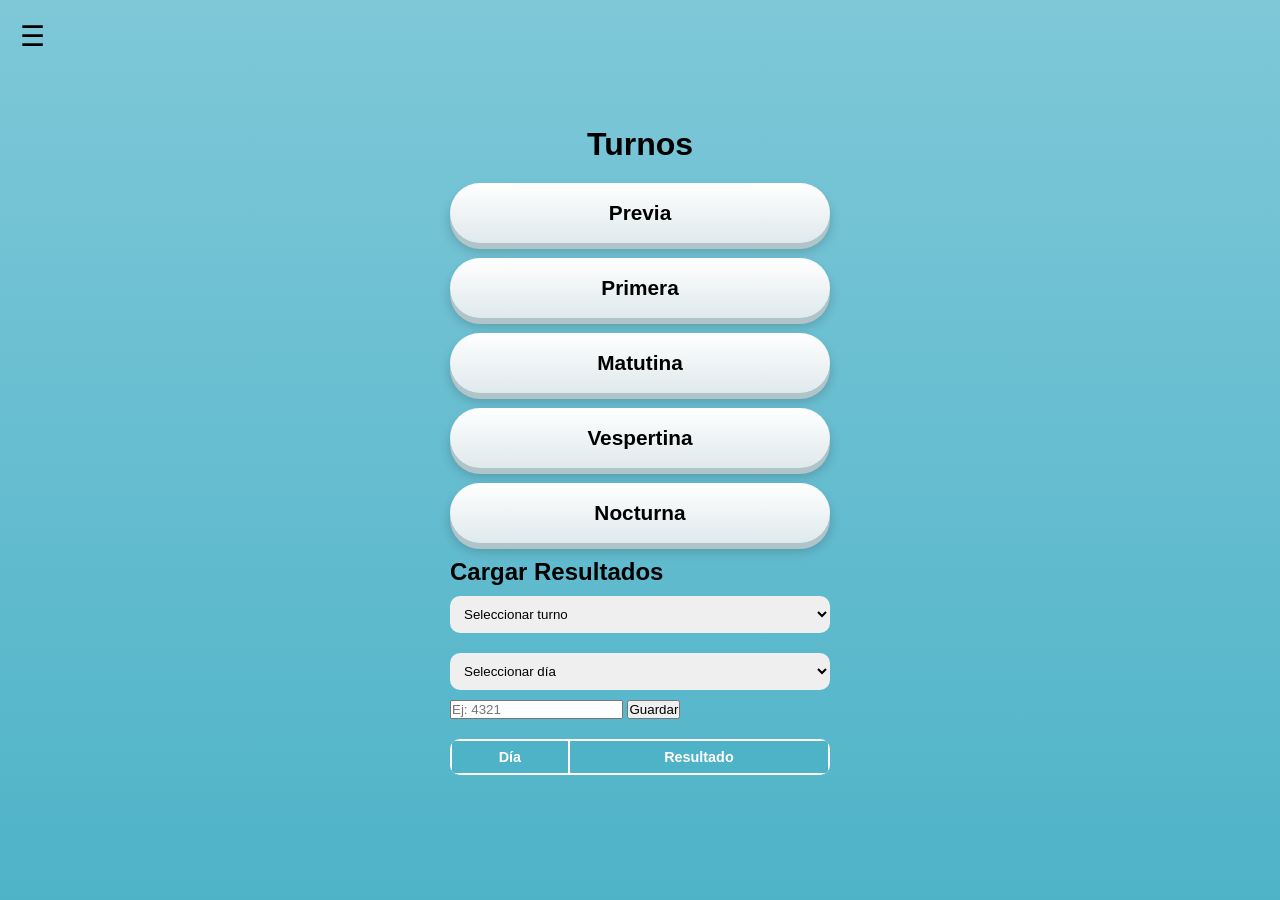
<file: index.html>
<!DOCTYPE html>
<html lang="es">
<head>
  <meta charset="UTF-8">
  <meta name="viewport" content="width=device-width, initial-scale=1.0">
  <title>Turnos</title>
  <link rel="stylesheet" href="styles.css">
</head>
<body>

  <div class="container">
    <h1 class="title">Turnos</h1>

    <a href="sorteos.html?turno=previa" class="btn">Previa</a>
    <a href="sorteos.html?turno=primera" class="btn">Primera</a>
    <a href="sorteos.html?turno=matutina" class="btn">Matutina</a>
    <a href="sorteos.html?turno=vespertina" class="btn">Vespertina</a>
    <a href="sorteos.html?turno=nocturna" class="btn">Nocturna</a>

    <div id="pantalla-resultados">

  <h2>Cargar Resultados</h2>

  <select id="select-turno">
    <option value="">Seleccionar turno</option>
    <option value="previa">Previa</option>
    <option value="primera">Primera</option>
    <option value="matutina">Matutina</option>
    <option value="vespertina">Vespertina</option>
    <option value="nocturna">Nocturna</option>
  </select>

  <select id="select-dia">
    <option value="">Seleccionar día</option>
    <option value="lunes">Lunes</option>
    <option value="martes">Martes</option>
    <option value="miercoles">Miércoles</option>
    <option value="jueves">Jueves</option>
    <option value="viernes">Viernes</option>
    <option value="sabado">Sábado</option>
  </select>

  <input type="text" id="input-numero" placeholder="Ej: 4321" maxlength="4">

  <button id="btn-guardar-resultado">Guardar</button>

      <table class="tabla">
  <thead>
    <tr>
      <th>Día</th>
      <th>Resultado</th>
    </tr>
  </thead>
  <tbody id="tabla-resultados"></tbody>
</table>

</div>

  </div>
  

  <!-- Botón hamburguesa -->
<div class="hamburguesa" id="btn-menu">
  ☰
</div>

<!-- Menú lateral -->
<nav class="menu" id="menu">

  <ul>
    <li class="menu-item" data-seccion="resultados">Resultados
  <ul class="submenu">
    <li data-turno="previa">Previa</li>
    <li data-turno="primera">Primera</li>
    <li data-turno="matutina">Matutina</li>
    <li data-turno="vespertina">Vespertina</li>
    <li data-turno="nocturna">Nocturna</li>
  </ul>
</li>
    
  <li class="menu-item">Premios
      <ul class="submenu">
        <li>Previa</li>
        <li>Primera</li>
        <li>Matutina</li>
        <li>Vespertina</li>
        <li>Nocturna</li>
      </ul>
  </li>

    <li class="menu-item">Ventas del día
      <ul class="submenu">
        <li>Lunes</li>
        <li>Martes</li>
        <li>Miércoles</li>
        <li>Jueves</li>
        <li>Viernes</li>
        <li>Sábado</li>
      </ul>
    </li>

    <li class="menu-item">Resumen del día</li>
    <li class="menu-item">Resumen semanal</li>

  </ul>

</nav>


<script src="app.js"></script>
</body>
</html>
</file>
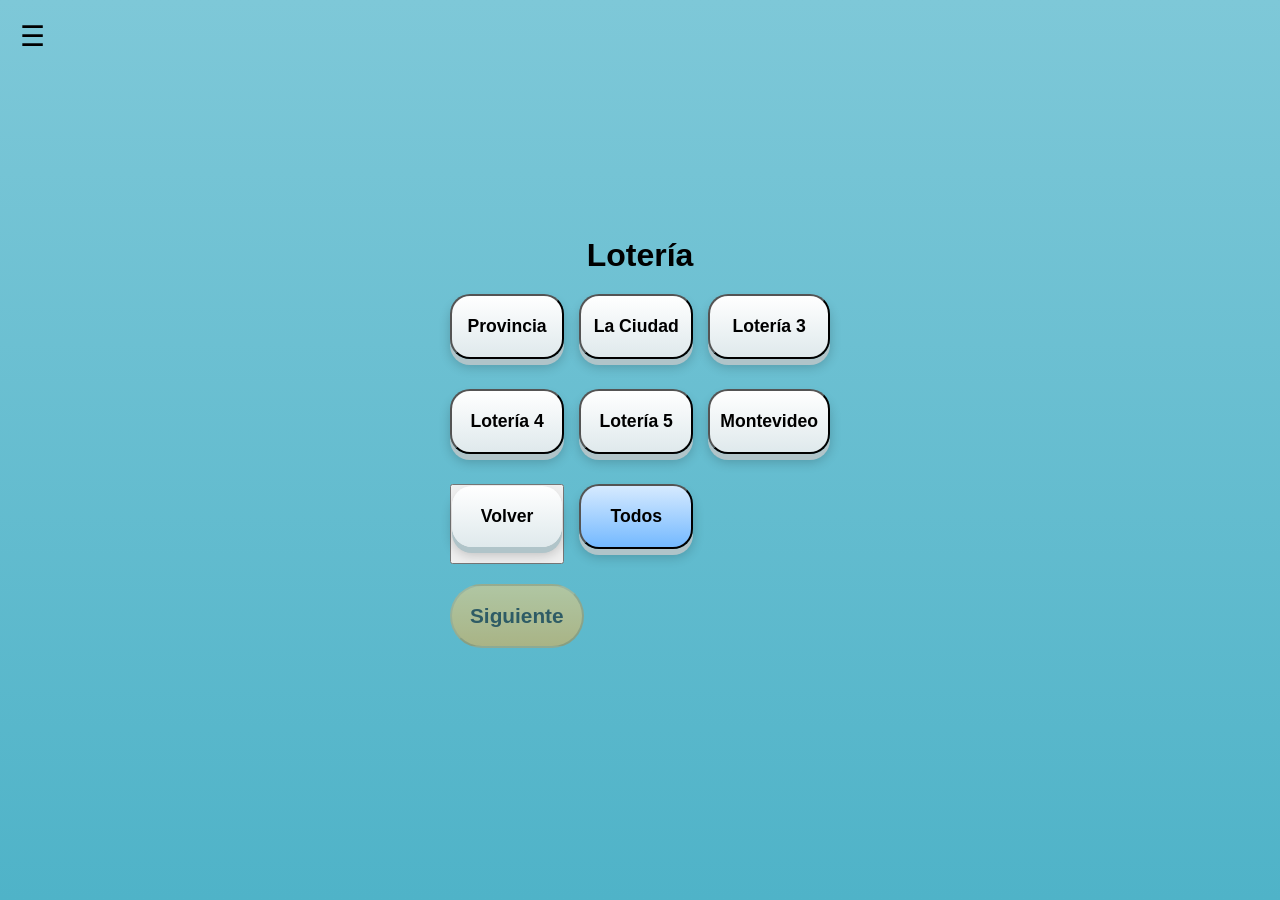
<file: sorteos.html>
<!DOCTYPE html>
<html lang="es">
<head>
  <meta charset="UTF-8">
  <meta name="viewport" content="width=device-width, initial-scale=1.0">
  <title>Sorteos</title>
  <link rel="stylesheet" href="styles.css">
</head>
<body>

<div class="container">

    <!-- PANTALLA LOTERÍAS -->
<div id="pantalla-loterias">
      <h1 class="title">Lotería</h1>

  <div class="grid" id="loterias">

  <button class="btn loteria">Provincia</button>
  <button class="btn loteria">La Ciudad</button>
  <button class="btn loteria">Lotería 3</button>
  <button class="btn loteria">Lotería 4</button>
  <button class="btn loteria">Lotería 5</button>
  <button class="btn loteria">Montevideo</button>
  <button> <a href="index.html" class="btn volver">Volver</a></button>

  <button class="btn todos">Todos</button>

  </div>
      <button class="btn siguiente" disabled>Siguiente</button>
</div>

    <!-- PANTALLA TECLADO -->
     <div id="pantalla-teclado" class="hidden">
  <h1 class="title">Ingresar apuesta</h1>

  <div class="fila-apuesta">

  <input type="text" id="display" readonly placeholder="0000" />

  <select id="ubicacion">
    <option value="1">1°</option>
    <option value="5">5°</option>
    <option value="10">10°</option>
    <option value="20">20°</option>
  </select>

  <input type="number" id="importe" placeholder="$" />

</div>
  <!-- TECLADO -->
  <div class="teclado">
    <button onclick="agregarNumero(1)">1</button>
    <button onclick="agregarNumero(2)">2</button>
    <button onclick="agregarNumero(3)">3</button>
    <button onclick="agregarNumero(4)">4</button>
    <button onclick="agregarNumero(5)">5</button> 
    <button onclick="agregarNumero(6)">6</button>
    <button onclick="agregarNumero(7)">7</button>
    <button onclick="agregarNumero(8)">8</button>
    <button onclick="agregarNumero(9)">9</button>
    <button onclick="borrar()">←</button>
    <button onclick="agregarNumero(0)">0</button>
    <button onclick="limpiar()">C</button>
  </div>

  <!-- BOTONES ACCIÓN -->
  <div class="acciones">

  <button class="btn accion quitar">Quite Apuesta</button>

  <button class="btn accion prox">Prox. Apuesta</button>

</div>

<button class="btn enviar-full">Enviar Apuesta</button>

  <!-- TABLA DE APUESTAS -->
 
<div class="ticket-header">
  <div><strong>Turno:</strong> <span id="turno-ticket">-</span></div>
  <div><strong>Loterías:</strong> <span id="loterias-ticket">-</span></div>
  <div><strong>Fecha:</strong> <span id="fecha-ticket">-</span></div>
</div>

  <table class="tabla">
    <thead>
      <tr>
        <th>Número</th>
        <th>Ubicación</th>
        <th>Importe</th>
      </tr>
    </thead>
    <tbody id="tabla-body"></tbody>
  </table>
<div class="total-container">
  <span id="resumen">0 apuestas</span> - Total: $<span id="total">0</span>
</div>
</div>

<!-- Pantalla Comprobante -->
<div id="pantalla-comprobante" class="hidden">

  <div class="comprobante">

    <h2>🎟 Ticket</h2>

    <p><strong>Turno:</strong> <span id="comp-turno"></span></p>
    <p><strong>Fecha:</strong> <span id="comp-fecha"></span></p>

    <div>
      <strong>Loterías:</strong>
      <div id="comp-loterias"></div>
    </div>

    <hr>

    <table class="tabla">
      <thead>
        <tr>
          <th>Número</th>
          <th>Ubicación</th>
          <th>Importe</th>
        </tr>
      </thead>
      <tbody id="comp-tabla"></tbody>
    </table>

    <h3>Total: $<span id="comp-total"></span></h3>

    <button class="btn btn-volver">Volver</button>
    <button class="btn btn-guardar">Guardar Ticket</button>
  </div>

</div>

</div>
  <!-- Botón hamburguesa -->
<div class="hamburguesa" id="btn-menu">
  ☰
</div>

<!-- Menú lateral -->
<nav class="menu" id="menu">

  <ul>
      <li class="menu-item" data-seccion="resultados">Resultados
  <ul class="submenu">
    <li data-turno="previa">Previa</li>
    <li data-turno="primera">Primera</li>
    <li data-turno="matutina">Matutina</li>
    <li data-turno="vespertina">Vespertina</li>
    <li data-turno="nocturna">Nocturna</li>
  </ul>
</li>

<li class="menu-item">Premios
      <ul class="submenu">
        <li>Previa</li>
        <li>Primera</li>
        <li>Matutina</li>
        <li>Vespertina</li>
        <li>Nocturna</li>
      </ul>
    </li>

    <li class="menu-item">Ventas del día
      <ul class="submenu">
        <li>Lunes</li>
        <li>Martes</li>
        <li>Miércoles</li>
        <li>Jueves</li>
        <li>Viernes</li>
        <li>Sábado</li>
      </ul>
    </li>

    <li class="menu-item">Resumen del día</li>
    <li class="menu-item">Resumen semanal</li>

  </ul>
</nav>


    <script src="app.js"></script>
</body>
</html>
</file>
<file: styles.css>
* {
  margin: 0;
  padding: 0;
  box-sizing: border-box;
  font-family: Arial, sans-serif;
}

body {
  min-height: 100vh;
  background: linear-gradient(to bottom, #7ec8d8, #4fb3c8);
  display: flex;
  justify-content: center;
  align-items: center;
}

/* Contenedor general */
.container {
  width: 100%;
  max-width: 420px;
  padding: 20px;
}

/* Títulos */
.title {
  text-align: center;
  margin-bottom: 20px;
  color: #000;
}

/* Botones verticales */
.btn {
  display: block;
  text-align: center;
  padding: 18px;
  margin-bottom: 15px;
  font-size: 1.3rem;
  font-weight: bold;
  color: #000;
  text-decoration: none;
  background: linear-gradient(to bottom, #ffffff, #dfe9ec);
  border-radius: 40px;
  box-shadow: 0 6px 0 #b0c4c9, 0 8px 12px rgba(0,0,0,0.2);
  transition: all 0.2s ease;
}

.btn:hover {
  transform: translateY(-2px);
}

.btn:active {
  transform: translateY(4px);
  box-shadow: 0 2px 0 #b0c4c9;
}

/* GRID de sorteos */
.grid {
  display: grid;
  grid-template-columns: repeat(3, 1fr);
  gap: 15px;
}

/* Botones del grid */
.grid .btn {
  padding: 20px 10px;
  font-size: 1.1rem;
  border-radius: 20px;
}

/* Responsive */
@media (max-width: 480px) {
  .grid {
    grid-template-columns: repeat(2, 1fr);
  }
}
/* Ocultar elementos */
.hidden {
  display: none;
}

/* Botón siguiente */
.siguiente {
  margin-top: 20px;
  background: linear-gradient(to bottom, #ffd27a, #f5b041);
}

/* Display del número */
#display {
  width: 100%;
  padding: 15px;
  font-size: 2rem;
  text-align: center;
  margin: 20px 0;
  border-radius: 15px;
  border: none;
  background: #fff;
  box-shadow: inset 0 2px 5px rgba(0,0,0,0.2);
}

/* Teclado numérico */
.teclado {
  display: grid;
  grid-template-columns: repeat(3, 1fr);
  gap: 15px;
}

.teclado button {
  padding: 20px;
  font-size: 1.5rem;
  font-weight: bold;
  border: none;
  border-radius: 15px;
  background: linear-gradient(to bottom, #ffffff, #dfe9ec);
  box-shadow: 0 4px 0 #b0c4c9;
  cursor: pointer;
}

.teclado button:active {
  transform: translateY(3px);
  box-shadow: 0 1px 0 #b0c4c9;
}
/* Inputs */
select, #importe {
  width: 100%;
  padding: 10px;
  margin: 10px 0;
  border-radius: 10px;
  border: none;
}

/* Tabla */
.tabla {
  width: 100%;
  margin-top: 20px;
  background: #fff;
  border-radius: 10px;
  overflow: hidden;
  font-size: 0.9rem;
}

.tabla th {
  background: #4fb3c8;
  color: #fff;
  padding: 8px;
}

.tabla td {
  padding: 8px;
  text-align: center;
  border-bottom: 1px solid #ddd;
}

/* Contenedor horizontal */
.acciones {
  display: flex;
  justify-content: space-between;
  gap: 10px;
  margin-top: 15px;
}

/* Botones mitad de ancho */
.accion {
  flex: 1;
  font-size: 1rem;
}

/* Izquierda (quitar) */
.quitar {
  background: linear-gradient(to bottom, #ffb3b3, #e74c3c);
}

/* Derecha (prox) */
.prox {
  background: linear-gradient(to bottom, #ffeaa7, #f1c40f);
}

/* Botón enviar grande abajo */
.enviar-full {
  width: 100%;
  margin-top: 15px;
  padding: 18px;
  font-size: 1.3rem;
  font-weight: bold;
  border-radius: 20px;
  border: none;
  background: linear-gradient(to bottom, #a8ffb0, #2ecc71);
  box-shadow: 0 6px 0 #27ae60;
  cursor: pointer;
}

.enviar-full:active {
  transform: translateY(3px);
  box-shadow: 0 2px 0 #27ae60;
}
/* Fila horizontal de apuesta */
.fila-apuesta {
  display: flex;
  gap: 10px;
  margin: 15px 0;
}

/* Número */
#display {
  flex: 2;
  padding: 12px;
  font-size: 1.5rem;
  text-align: center;
  border-radius: 10px;
  border: none;
  background: #fff;
}

/* Ubicación */
#ubicacion {
  flex: 1;
  border-radius: 10px;
  border: none;
  padding: 10px;
}

/* Importe */
#importe {
  flex: 1;
  border-radius: 10px;
  border: none;
  padding: 10px;
}

/* Total */
.total-container {
  margin-top: 15px;
  padding: 12px;
  background: #ffffff;
  border-radius: 10px;
  text-align: right;
  font-size: 1.2rem;
  font-weight: bold;
  box-shadow: 0 2px 6px rgba(0,0,0,0.15);
}

/* Responsive */
@media (max-width: 480px) {
  .fila-apuesta {
    flex-direction: column;
  }
}
/* Animación flash verde */
@keyframes flashTotal {
  0% {
    background-color: #a8ffb0;
  }
  100% {
    background-color: #ffffff;
  }
}

/* Clase que dispara la animación */
.flash {
  animation: flashTotal 0.4s ease;
}
/* Lotería seleccionada */
.loteria.activa {
  background: linear-gradient(to bottom, #a8ffb0, #2ecc71);
  color: #000;
  box-shadow: 0 4px 0 #27ae60;
}

/* Botón todos */
.todos {
  background: linear-gradient(to bottom, #d6eaff, #74b9ff);
}
.siguiente:disabled {
  opacity: 0.5;
  cursor: not-allowed;
  box-shadow: none;
}
.ticket-info {
  margin-top: 15px;
  padding: 10px;
  background: #ffffff;
  border-radius: 10px;
  font-size: 0.95rem;
}

/* Opcional: estilo tipo "chips" */
.loteria-chip {
  display: inline-block;
  background: #2ecc71;
  color: #000;
  padding: 4px 8px;
  border-radius: 8px;
  margin: 2px;
  font-size: 0.8rem;
}
.ticket-header {
  margin-top: 15px;
  padding: 12px;
  background: #ffffff;
  border-radius: 10px;
  font-size: 0.9rem;
  line-height: 1.5;
}

/* Chips de loterías */
.loteria-chip {
  display: inline-block;
  background: #2ecc71;
  padding: 3px 8px;
  margin: 2px;
  border-radius: 8px;
  font-size: 0.75rem;
}
/*Estilos comprobante */
.comprobante {
  background: #fff;
  padding: 20px;
  border-radius: 10px;
  max-width: 400px;
  margin: auto;
  font-size: 0.9rem;
}

.comprobante h2 {
  text-align: center;
  margin-bottom: 10px;
}

.comprobante hr {
  margin: 10px 0;
}
.btn-guardar {
  display: block;
  width: 100%;
  margin-top: 10px;
  padding: 12px;
  border-radius: 8px;

  background: #ffffff;
  border: 6px solid #3498db;
  color: #090b0c;

  font-weight: bold;
  font-size: 0.99rem;
  cursor: pointer;
  transition: all 0.2s ease;
}

/* Hover (efecto pro) */
.btn-guardar:hover {
  background: #6bf07d;
  color: #ffffff;
}

/* Click */
.btn-guardar:active {
  transform: scale(0.98);
}
/* Botón hamburguesa */
.hamburguesa {
  font-size: 28px;
  cursor: pointer;
  padding: 10px;
  position: fixed;
  top: 10px;
  left: 10px;
  z-index: 1000;
}

/* Menú lateral */
.menu {
  position: fixed;
  top: 0;
  left: -260px;
  width: 260px;
  height: 100%;
  background: #1e272e;
  color: #fff;
  padding-top: 60px;
  transition: 0.3s;
  z-index: 999;
}

/* Menú activo */
.menu.activo {
  left: 0;
}

/* Items */
.menu ul {
  list-style: none;
  padding: 0;
}

.menu li {
  padding: 12px 20px;
  cursor: pointer;
}

/* Hover */
.menu li:hover {
  background: #2f3640;
}

/* Submenú */
.submenu {
  display: none;
  padding-left: 15px;
  font-size: 0.9rem;
}

/* Submenú activo */
.menu-item.activo .submenu {
  display: block;
}
#premio-total.flash {
  background: #2ecc71;
  color: white;
  padding: 5px;
  border-radius: 5px;
}
</file>
